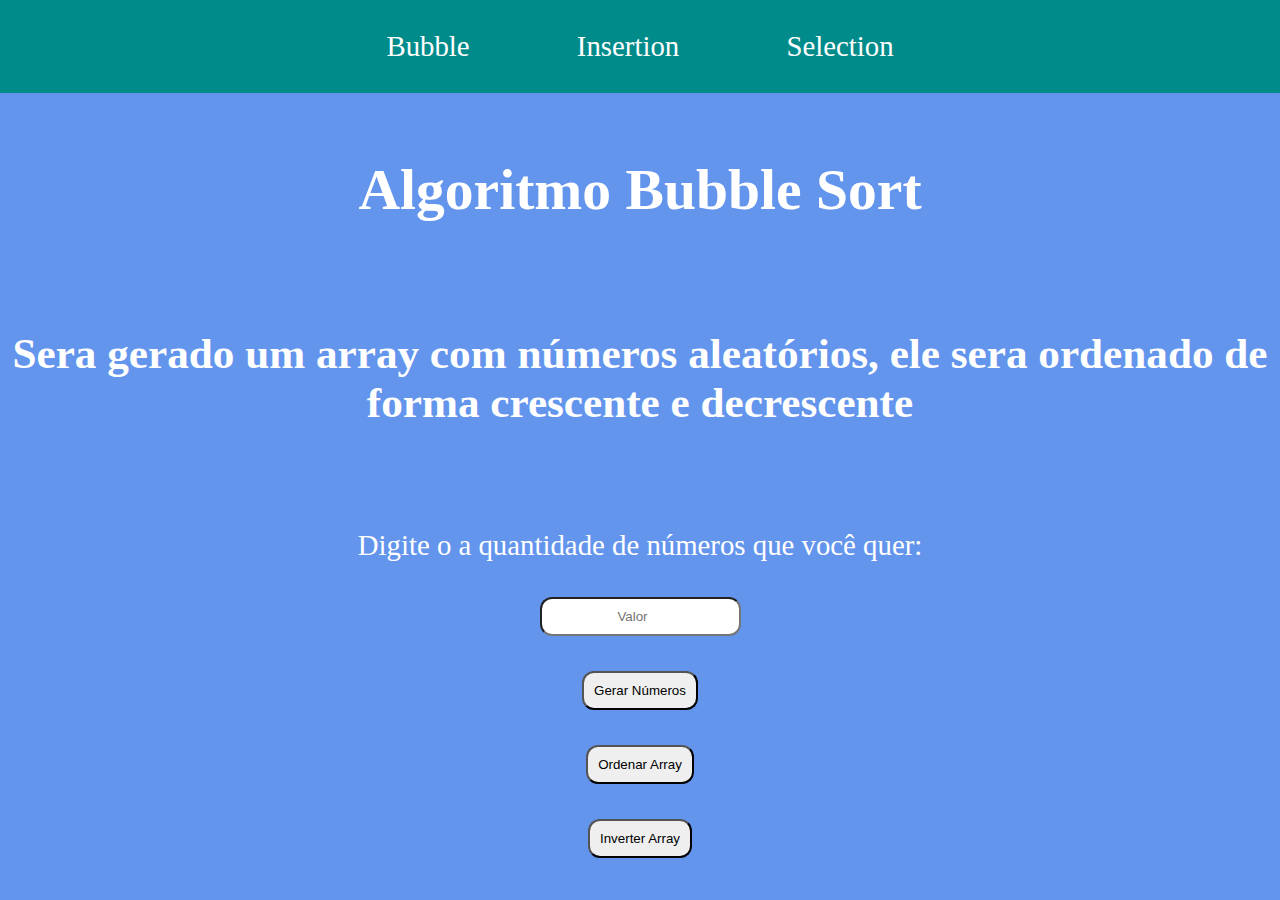
<file: index.html>
<!DOCTYPE html>
<html lang="pt-BR">

<head>
    <link rel="stylesheet" href="style.css">
    <script src="bubble.js" defer></script>
    <meta charset="UTF-8">
    <meta name="viewport" content="width=device-width, initial-scale=1.0">
    <title>BSI.sort</title>
</head>

<body>
    <nav>
        <a href="index.html">Bubble</a>
        <a href="insertion.html">Insertion</a>
        <a href="selection.html">Selection</a>
    </nav>
    <br>
    <h1>Algoritmo Bubble Sort</h1><br>

    <h2>Sera gerado um array com números aleatórios, ele sera ordenado de forma crescente e decrescente</h2><br><br>

    <label for="tamanho">Digite o a quantidade de números que você quer:</label><br><br>
    <input type="number" id="tamanho" placeholder="Valor"><br><br>

    <button id="gerar">Gerar Números</button><br><br>
    <button id="ordenar">Ordenar Array</button><br><br>
    <button id="inverter">Inverter Array</button><br><br>


</body>

</html>
</file>
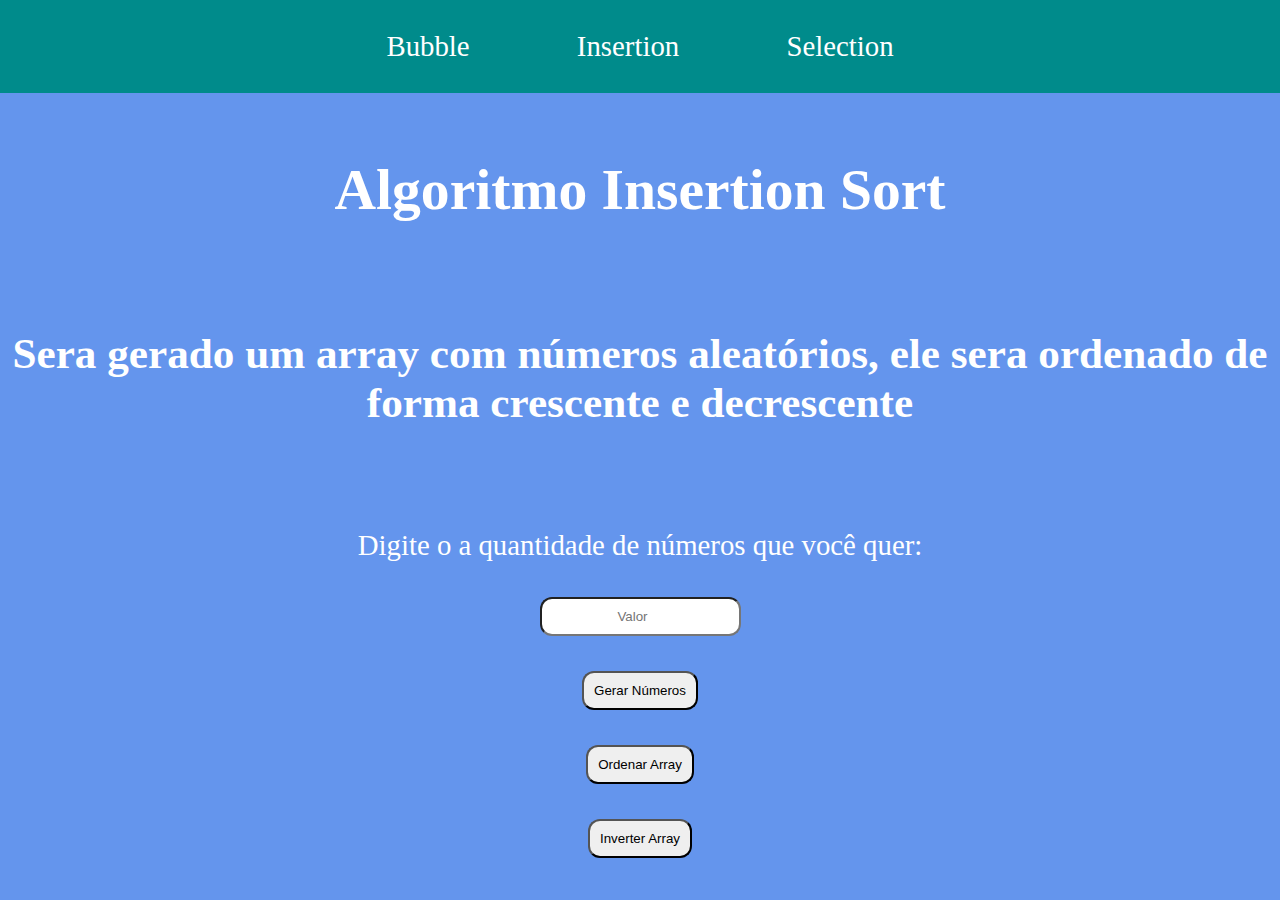
<file: insertion.html>
<!DOCTYPE html>
<html lang="pt-BR">

<head>
    <link rel="stylesheet" href="style.css">
    <script src="insertion.js" defer></script>
    <meta charset="UTF-8">
    <meta name="viewport" content="width=device-width, initial-scale=1.0">
    <title>BSI.sort</title>
</head>

<body>
    <nav>
        <a href="index.html">Bubble</a>
        <a href="insertion.html">Insertion</a>
        <a href="selection.html">Selection</a>
    </nav>
    <br>
    <h1>Algoritmo Insertion Sort</h1><br>

    <h2>Sera gerado um array com números aleatórios, ele sera ordenado de forma crescente e decrescente</h2><br><br>

    <label for="tamanho">Digite o a quantidade de números que você quer:</label><br><br>
    <input type="number" id="tamanho" placeholder="Valor"><br><br>

    <button id="gerar">Gerar Números</button><br><br>
    <button id="ordenar">Ordenar Array</button><br><br>
    <button id="inverter">Inverter Array</button><br><br>


</body>

</html>
</file>
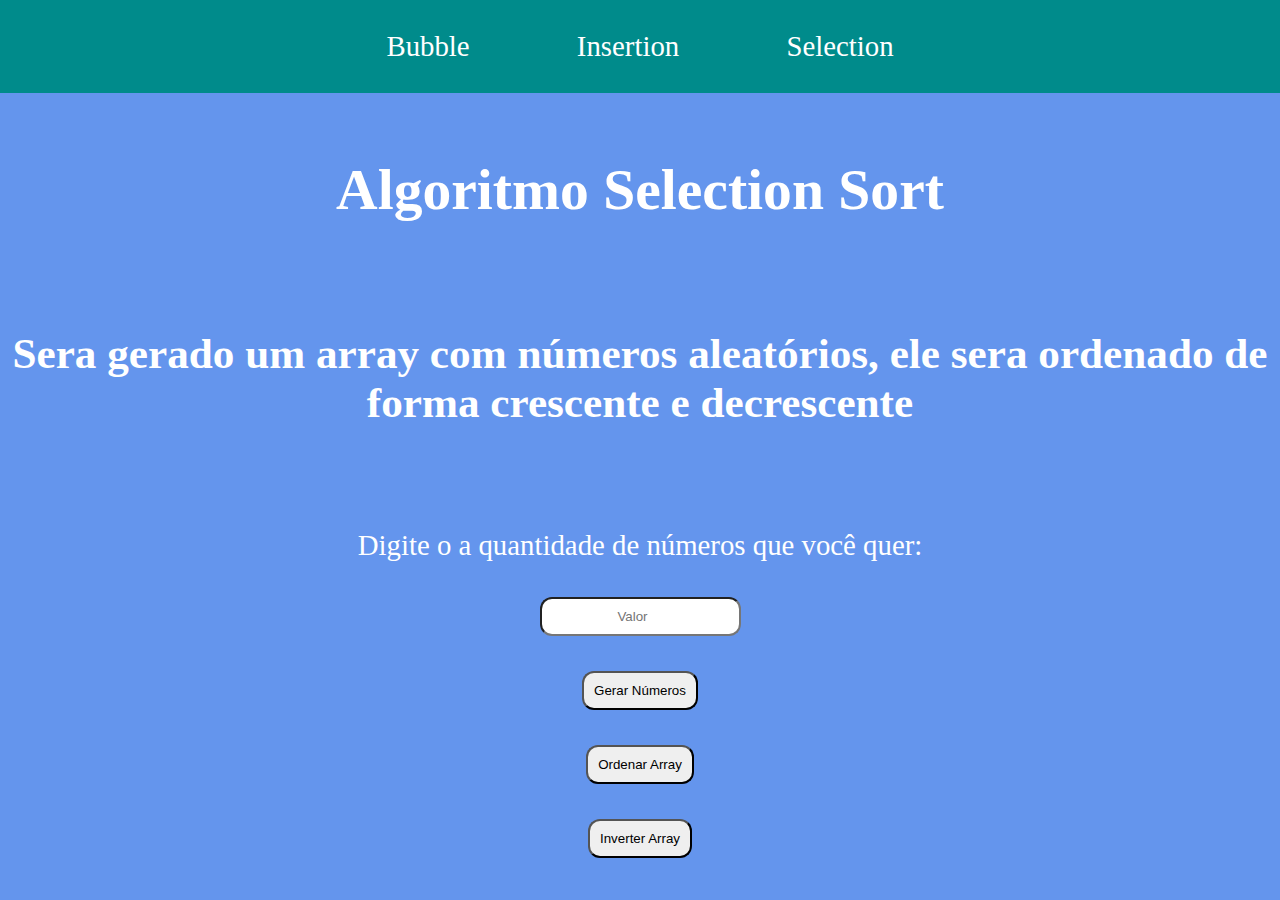
<file: selection.html>
<!DOCTYPE html>
<html lang="pt-BR">

<head>
    <link rel="stylesheet" href="style.css">
    <script src="selection.js" defer></script>
    <meta charset="UTF-8">
    <meta name="viewport" content="width=device-width, initial-scale=1.0">
    <title>BSI.sort</title>
</head>

<body>
    <nav>
        <a href="index.html">Bubble</a>
        <a href="insertion.html">Insertion</a>
        <a href="selection.html">Selection</a>
    </nav>
    <br>
    <h1>Algoritmo Selection Sort</h1><br>

    <h2>Sera gerado um array com números aleatórios, ele sera ordenado de forma crescente e decrescente</h2><br><br>

    <label for="tamanho">Digite o a quantidade de números que você quer:</label><br><br>
    <input type="number" id="tamanho" placeholder="Valor"><br><br>

    <button id="gerar">Gerar Números</button><br><br>
    <button id="ordenar">Ordenar Array</button><br><br>
    <button id="inverter">Inverter Array</button><br><br>


</body>

</html>
</file>
<file: style.css>
body {
    background-color: cornflowerblue;
    color: white;
    font-size: 1.8rem;
    font-family: Georgia, 'Times New Roman', Times, serif;
    text-align: center;
}

nav {
    background-color: darkcyan;
    padding: 30px;
    text-align: center;
    margin: -8px;
}

nav>a {
    margin: 50px;
    text-decoration: none;
    color: white;
}

button,
input {
    border-radius: 12px;
    text-align: center;
    padding: 10px;
}
</file>
